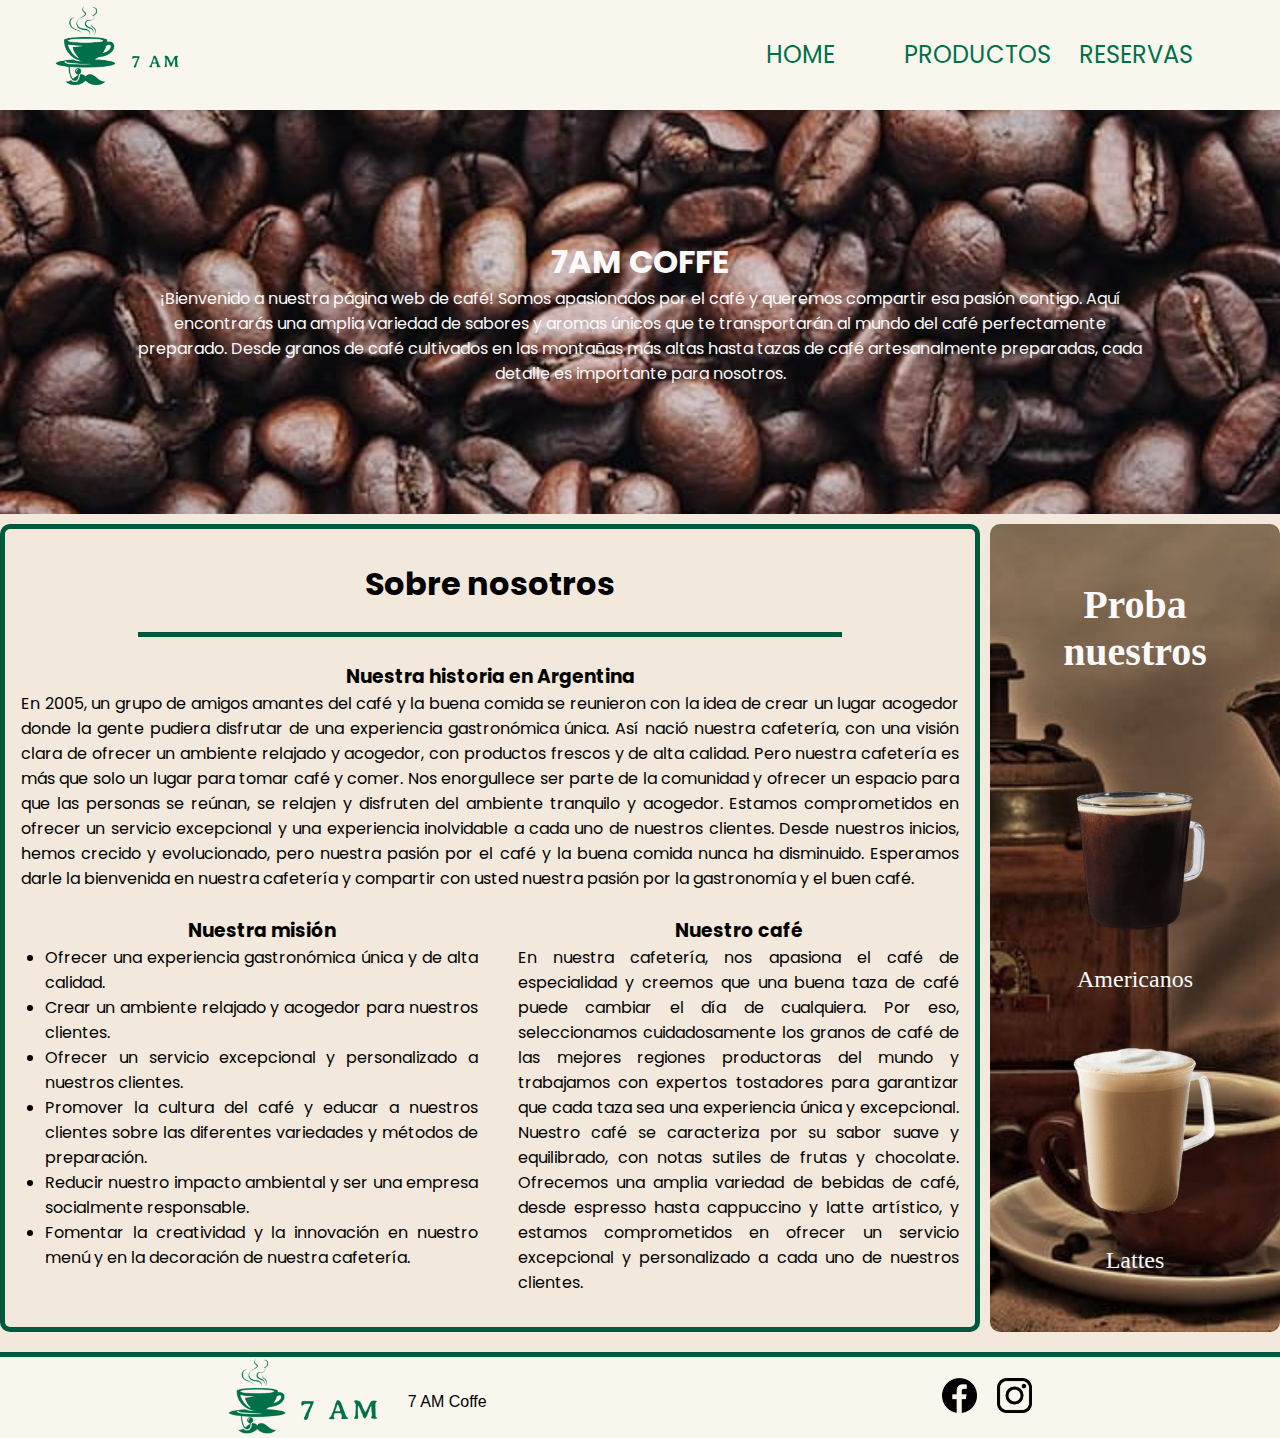
<file: index.html>
<!DOCTYPE html>
<html lang="en">

<head>
  <meta charset="UTF-8" />
  <meta http-equiv="X-UA-Compatible" content="IE=edge" />
  <meta name="viewport" content="width=device-width, initial-scale=1.0" />
  <title>7AM - Home</title>
  <link rel="stylesheet" href="./css/styles.css" />
  <link rel="stylesheet" href="https://cdnjs.cloudflare.com/ajax/libs/font-awesome/6.4.0/css/all.min.css"
    integrity="sha512-iecdLmaskl7CVkqkXNQ/ZH/XLlvWZOJyj7Yy7tcenmpD1ypASozpmT/E0iPtmFIB46ZmdtAc9eNBvH0H/ZpiBw=="
    crossorigin="anonymous" referrerpolicy="no-referrer" />
</head>

<body>
  <header>
    <div class="nav-header">
      <a href="index.html" class="logo-link"><img src="./img/logo3.png" alt="logo" /></a>
      <button class="btn-nav" id="btn-nav">
        <i class="fa-solid fa-bars fa-xl"></i>
      </button>
    </div>

    <nav class="nav-links" id="nav-links">
      <ul>
        <li class="nav-link"><a href="index.html">Home</a></li>
        <li class="nav-link"><a href="productos.html">Productos</a></li>
        <li class="nav-link"><a href="reservas.html">Reservas</a></li>
      </ul>
    </nav>
  </header>
  <main class="main-home">
    <section class="main-home__welcome">
      <h1>7AM COFFE</h1>
      <p>
        ¡Bienvenido a nuestra página web de café! Somos apasionados por el café
        y queremos compartir esa pasión contigo. Aquí encontrarás una amplia
        variedad de sabores y aromas únicos que te transportarán al mundo del
        café perfectamente preparado. Desde granos de café cultivados en las
        montañas más altas hasta tazas de café artesanalmente preparadas, cada
        detalle es importante para nosotros.
      </p>
    </section>
    <article class="article-inicio">
      <h2>Sobre nosotros</h2>
      <section class="article-inicio__info">
        <div class="article-inicio__info--historia">
          <h3>Nuestra historia en Argentina</h3>
          <p>
            En 2005, un grupo de amigos amantes del café y la buena comida se
            reunieron con la idea de crear un lugar acogedor donde la gente
            pudiera disfrutar de una experiencia gastronómica única. Así nació
            nuestra cafetería, con una visión clara de ofrecer un ambiente
            relajado y acogedor, con productos frescos y de alta calidad. Pero
            nuestra cafetería es más que solo un lugar para tomar café y comer.
            Nos enorgullece ser parte de la comunidad y ofrecer un espacio para
            que las personas se reúnan, se relajen y disfruten del ambiente
            tranquilo y acogedor. Estamos comprometidos en ofrecer un servicio
            excepcional y una experiencia inolvidable a cada uno de nuestros
            clientes. Desde nuestros inicios, hemos crecido y evolucionado, pero
            nuestra pasión por el café y la buena comida nunca ha disminuido.
            Esperamos darle la bienvenida en nuestra cafetería y compartir con
            usted nuestra pasión por la gastronomía y el buen café.
          </p>
        </div>
      </section>
      <section class="article-inicio__info">
        <div class="article-inicio__info--mision">
          <h3>Nuestra misión</h3>
          <ul>
            <li>
              Ofrecer una experiencia gastronómica única y de alta calidad.
            </li>
            <li>
              Crear un ambiente relajado y acogedor para nuestros clientes.
            </li>
            <li>
              Ofrecer un servicio excepcional y personalizado a nuestros
              clientes.
            </li>
            <li>
              Promover la cultura del café y educar a nuestros clientes sobre
              las diferentes variedades y métodos de preparación.
            </li>
            <li>
              Reducir nuestro impacto ambiental y ser una empresa socialmente
              responsable.
            </li>
            <li>
              Fomentar la creatividad y la innovación en nuestro menú y en la
              decoración de nuestra cafetería.
            </li>
          </ul>
        </div>
        <div class="article-inicio__info--cafe">
          <h3>Nuestro café</h3>
          <p>
            En nuestra cafetería, nos apasiona el café de especialidad y
            creemos que una buena taza de café puede cambiar el día de
            cualquiera. Por eso, seleccionamos cuidadosamente los granos de
            café de las mejores regiones productoras del mundo y trabajamos
            con expertos tostadores para garantizar que cada taza sea una
            experiencia única y excepcional. Nuestro café se caracteriza por
            su sabor suave y equilibrado, con notas sutiles de frutas y
            chocolate. Ofrecemos una amplia variedad de bebidas de café, desde
            espresso hasta cappuccino y latte artístico, y estamos
            comprometidos en ofrecer un servicio excepcional y personalizado a
            cada uno de nuestros clientes.
          </p>
        </div>
      </section>
    </article>

    <aside class="aside-ofertas">
      <h2>Proba nuestros</h2>
      <div class="aside-ofertas__contenerdor">
        <div class="aside-ofertas__contenedor--img">
          <a href="productos.html"><img src="./img/img productos/americano.png" alt="Americano"
              class="img-producto" /></a>
          <a href="productos.html">
            <p class="nombre-del__producto">Americanos</p>
          </a>
        </div>
        <div class="aside-ofertas__contenedor--img">
          <a href="productos.html"><img src="./img/img productos/latte.png" alt="Latte" class="img-producto" /></a>
          <a href="productos.html">
            <p class="nombre-del__producto">Lattes</p>
          </a>
        </div>
      </div>
    </aside>
  </main>
  <footer>
    <div class="footer-contenedor">
      <div class="footer-contenedor__logo">
        <img src="./img/logo3grande.png" alt="logo" />
      </div>
      <p>7 AM Coffe</p>
    </div>
    <ul>
      <li>
        <a href="#"><img src="./img/logo redes sociales/facebook.png" alt="logo facebook"
            class="logo-red__social" /></a>
      </li>
      <li>
        <a href="#"><img src="./img/logo redes sociales/instagram.png" alt="logo instagram"
            class="logo-red__social" /></a>
      </li>
    </ul>
  </footer>
  <script src="./js/menu-responsive.js"></script>
</body>

</html>
</file>
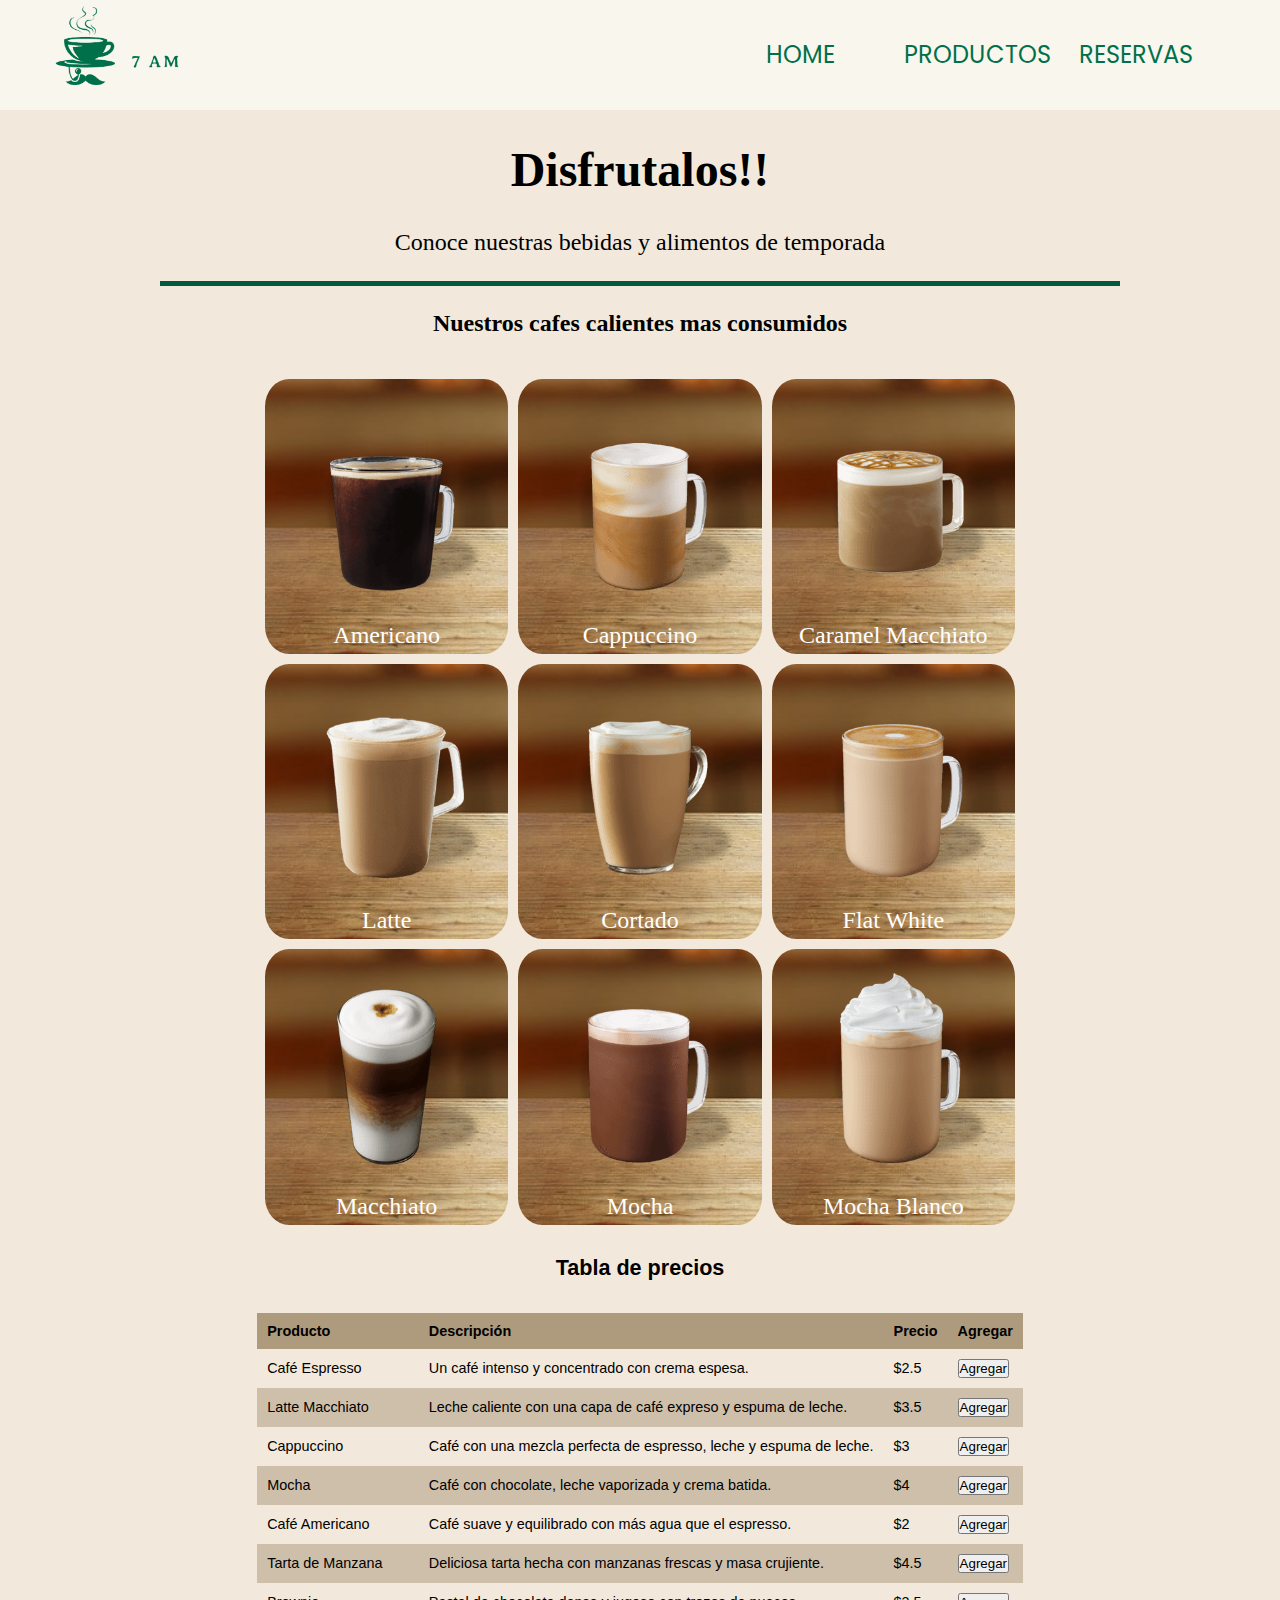
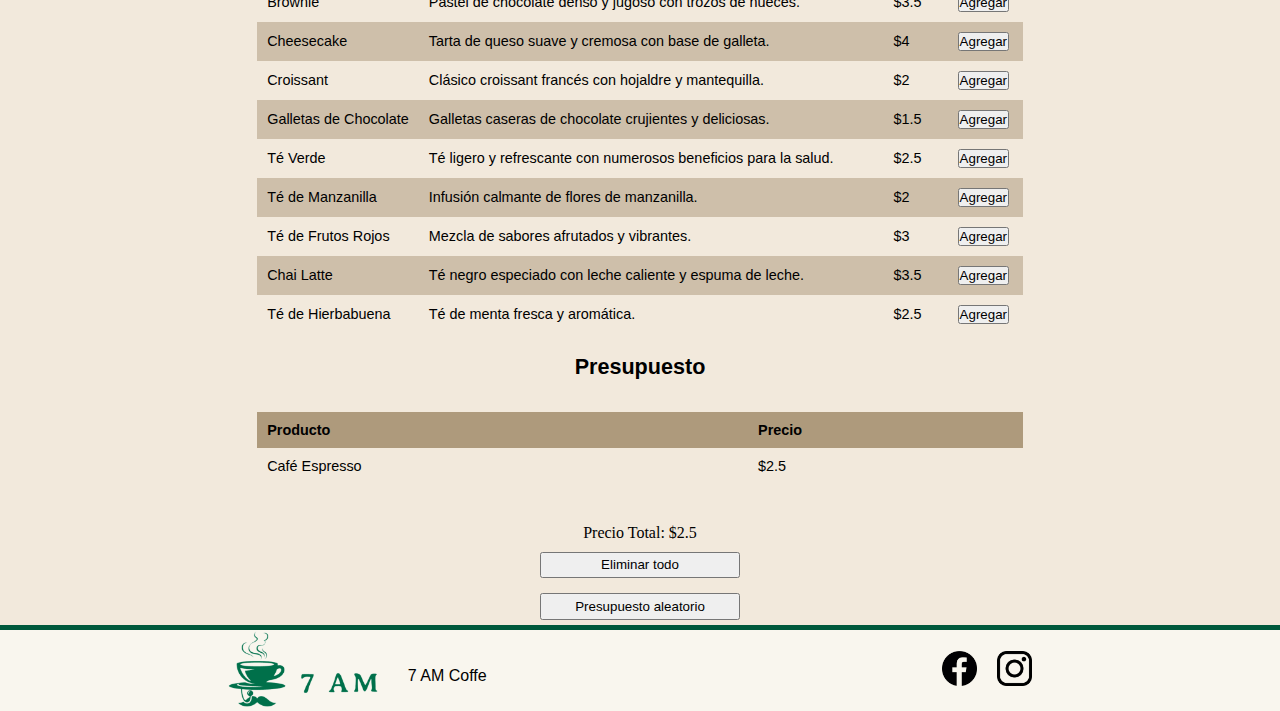
<file: productos.html>
<!DOCTYPE html>
<html lang="en">

<head>
  <meta charset="UTF-8" />
  <meta http-equiv="X-UA-Compatible" content="IE=edge" />
  <meta name="viewport" content="width=device-width, initial-scale=1.0" />
  <title>7 AM - Productos</title>
  <link rel="stylesheet" href="./css/styles.css" />
  <link rel="stylesheet" href="https://cdnjs.cloudflare.com/ajax/libs/font-awesome/6.4.0/css/all.min.css"
    integrity="sha512-iecdLmaskl7CVkqkXNQ/ZH/XLlvWZOJyj7Yy7tcenmpD1ypASozpmT/E0iPtmFIB46ZmdtAc9eNBvH0H/ZpiBw=="
    crossorigin="anonymous" referrerpolicy="no-referrer" />
</head>

<body>
  <header>
    <div class="nav-header">
      <a href="index.html" class="logo-link"><img src="./img/logo3.png" alt="logo" /></a>
      <button class="btn-nav" id="btn-nav">
        <i class="fa-solid fa-bars fa-xl"></i>
      </button>
    </div>

    <nav class="nav-links" id="nav-links">
      <ul>
        <li class="nav-link"><a href="index.html">Home</a></li>
        <li class="nav-link"><a href="productos.html">Productos</a></li>
        <li class="nav-link"><a href="reservas.html">Reservas</a></li>
      </ul>
    </nav>
  </header>

  <main class="main-productos">
    <section class="main-productos__welcome">
      <h1>Disfrutalos!!</h1>
      <p>Conoce nuestras bebidas y alimentos de temporada</p>
    </section>
    <h2>Nuestros cafes calientes mas consumidos</h2>
    <section class="main-productos__contenedor--cafes">
      <div class="main-productos__cafe">
        <img src="./img/img productos/americano.png" alt="americano">
        <p>Americano</p>
      </div>
      <div class="main-productos__cafe">
        <img src="./img/img productos/cappuccino.png" alt="Cappuccino">
        <p>Cappuccino</p>
      </div>
      <div class="main-productos__cafe">
        <img src="./img/img productos/caramel macchiato.png" alt="Caramel Macchiato">
        <p>Caramel Macchiato</p>
      </div>
      <div class="main-productos__cafe">
        <img src="./img/img productos/latte.png" alt="Latte">
        <p>Latte</p>
      </div>
      <div class="main-productos__cafe">
        <img src="./img/img productos/cortado.png" alt="Cortado">
        <p>Cortado</p>
      </div>
      <div class="main-productos__cafe">
        <img src="./img/img productos/flat white.png" alt="Flat White">
        <p>Flat White</p>
      </div>
      <div class="main-productos__cafe">
        <img src="./img/img productos/macchiato.png" alt="Macchiato">
        <p>Macchiato</p>
      </div>
      <div class="main-productos__cafe">
        <img src="./img/img productos/mocha.png" alt="Mocha">
        <p>Mocha</p>
      </div>
      <div class="main-productos__cafe">
        <img src="./img/img productos/mocha blanco.png" alt="Mocha Blanco">
        <p>Mocha Blanco</p>
      </div>
    </section>
    <section class="main-productos__contenedor--tablas">
      <h2>Tabla de precios</h2>
      <table>
        <thead>
          <tr>
            <th>Producto</th>
            <th>Descripción</th>
            <th>Precio</th>
            <th>Agregar</th>
          </tr>
        </thead>
        <tbody id="tablaProductos">
          <!-- Filas de productos se agregarán dinámicamente con JavaScript -->
        </tbody>
      </table>

      <h2>Presupuesto</h2>
      <table>
        <thead>
          <tr>
            <th>Producto</th>
            <th>Precio</th>
          </tr>
        </thead>
        <tbody id="tablaPresupuesto">
          <!-- Filas de productos seleccionados se agregarán dinámicamente con JavaScript -->
        </tbody>
      </table>
    </section>
    <p>Precio Total: $<span id="total-price"></span></p>
    <div class="tablas-botoneras">
      <button id="btn-eliminar-todo">Eliminar todo</button>
      <button id="btn-pres-alet">Presupuesto aleatorio</button>
    </div>
  </main>

  <footer>
    <div class="footer-contenedor">
      <div class="footer-contenedor__logo">
        <img src="./img/logo3grande.png" alt="logo" />
      </div>
      <p>7 AM Coffe</p>
    </div>
    <ul>
      <li>
        <a href="#"><img src="./img/logo redes sociales/facebook.png" alt="logo facebook"
            class="logo-red__social" /></a>
      </li>
      <li>
        <a href="#"><img src="./img/logo redes sociales/instagram.png" alt="logo instagram"
            class="logo-red__social" /></a>
      </li>
    </ul>
  </footer>
  <script src="./js/menu-responsive.js"></script>
  <script src="./js/calcular-presupuesto.js"></script>
</body>

</html>
</file>
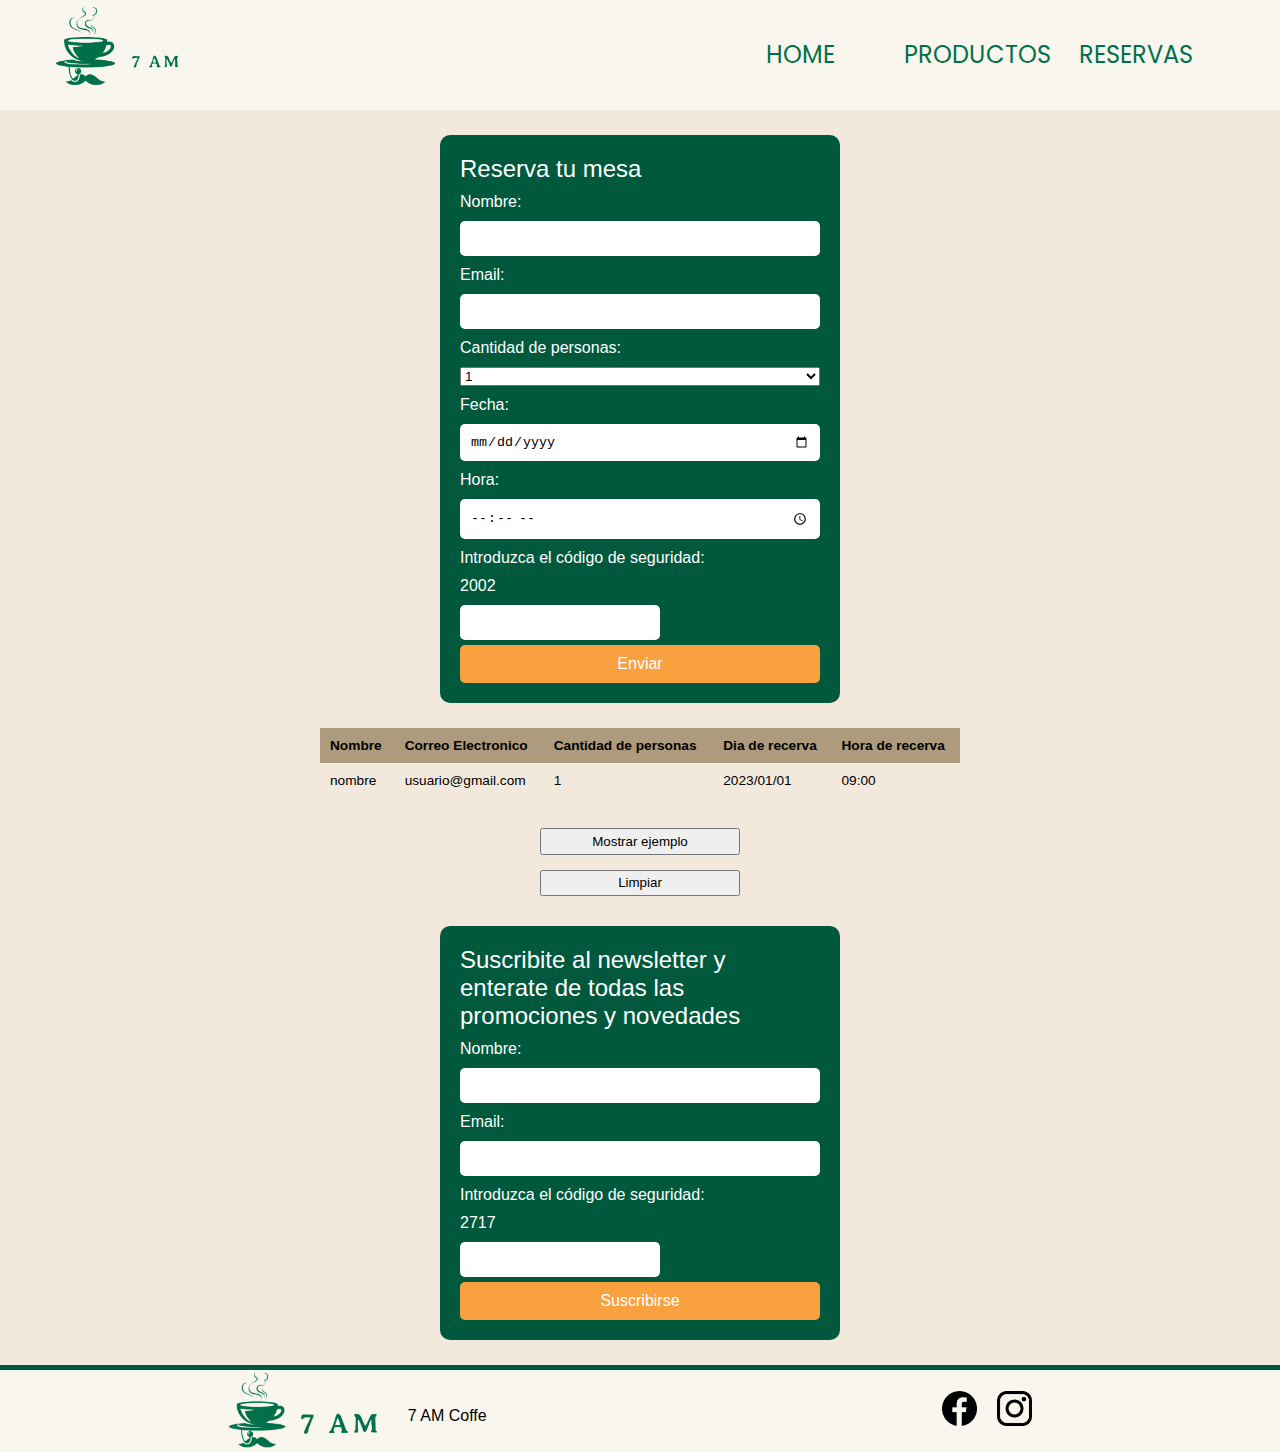
<file: reservas.html>
<!DOCTYPE html>
<html lang="en">

<head>
    <meta charset="UTF-8" />
    <meta http-equiv="X-UA-Compatible" content="IE=edge" />
    <meta name="viewport" content="width=device-width, initial-scale=1.0" />
    <title>7 AM - Reservas</title>
    <link rel="stylesheet" href="./css/styles.css" />
    <link rel="stylesheet" href="https://cdnjs.cloudflare.com/ajax/libs/font-awesome/6.4.0/css/all.min.css"
        integrity="sha512-iecdLmaskl7CVkqkXNQ/ZH/XLlvWZOJyj7Yy7tcenmpD1ypASozpmT/E0iPtmFIB46ZmdtAc9eNBvH0H/ZpiBw=="
        crossorigin="anonymous" referrerpolicy="no-referrer" />
</head>

<body>
    <header>
        <div class="nav-header">
            <a href="index.html" class="logo-link"><img src="./img/logo3.png" alt="logo" /></a>
            <button class="btn-nav" id="btn-nav">
                <i class="fa-solid fa-bars fa-xl"></i>
            </button>
        </div>
        <nav class="nav-links" id="nav-links">
            <ul>
                <li class="nav-link"><a href="index.html">Home</a></li>
                <li class="nav-link"><a href="productos.html">Productos</a></li>
                <li class="nav-link"><a href="reservas.html">Reservas</a></li>
            </ul>
        </nav>
    </header>

    <main class="main-reservas">
        <div class="form-contenedor">
            <span class="form-encabezado">Reserva tu mesa</span>
            <form action="" id="form-reserva">
                <div class="form-campo">
                    <label for="nombre">Nombre:</label>
                    <input type="text" name="nombre" id="nombre" required>
                </div>
                <div class="form-campo">
                    <label for="email">Email:</label>
                    <input type="email" name="email" id="email" required>
                </div>
                <div class="form-campo">
                    <label for="cantidad">Cantidad de personas:</label>
                    <select name="cantidad" id="list-cantidad">
                        <option value="1">1</option>
                        <option value="2">2</option>
                        <option value="3">3</option>
                        <option value="4">4</option>
                        <option value="5">+4</option>
                    </select>
                </div>
                <div class="form-campo">
                    <label for="fecha">Fecha:</label>
                    <input type="date" name="fecha" id="fecha" required>
                </div>
                <div class="form-campo">
                    <label for="hora">Hora:</label>
                    <input type="time" name="hora" id="hora" required>
                </div>
                <div class="form-campo">
                    <label for="validacion">Introduzca el código de seguridad:</label>
                    <p id="captcha-reserva" class="captcha"></p>
                    <input id="clave-reserva" type="text" name="validacion" class="clave" required></input>
                    <p id="mensajeDeSeguridad-reserva" class="mensajeDeSeguridad"></p>
                </div>
                <div class="form-campo">
                    <button type="submit">Enviar</button>
                </div>
            </form>
        </div>

        <div class="tabla-info__reserva--contenedor">
            <table class="tabla-info__reserva">
                <thead>
                    <tr>
                        <th>Nombre</th>
                        <th>Correo Electronico</th>
                        <th>Cantidad de personas</th>
                        <th>Dia de recerva</th>
                        <th>Hora de recerva</th>
                    </tr>
                </thead>
                <tbody id="tabla-reserva">

                </tbody>
            </table>
            <div class="tablas-botoneras">
                <button id="btn-ej">Mostrar ejemplo</button>
                <button id="btn-limpiar">Limpiar</button>
            </div>
        </div>

        <div class="form-contenedor">
            <span class="form-encabezado">Suscribite al newsletter y enterate de todas las promociones y
                novedades</span>
            <form action="" id="form-newsletter">
                <div class="form-campo">
                    <label for="nombre">Nombre:</label>
                    <input type="text" name="nombre" required>
                </div>
                <div class="form-campo">
                    <label for="email">Email:</label>
                    <input type="email" name="email" required>
                </div>
                <div class="form-campo">
                    <label for="validacion">Introduzca el código de seguridad:</label>
                    <p id="captcha-newsletter" class="captcha"></p>
                    <input id="clave-newsletter" type="text" name="validacion" class="clave" required></input>
                    <p id="mensajeDeSeguridad-newsletter" class="mensajeDeSeguridad"></p>
                </div>
                <div class="form-campo">
                    <button type="submit">Suscribirse</button>
                </div>
            </form>
        </div>
    </main>
    <footer>
        <div class="footer-contenedor">
            <div class="footer-contenedor__logo">
                <img src="./img/logo3grande.png" alt="logo" />
            </div>
            <p>7 AM Coffe</p>
        </div>
        <ul>
            <li>
                <a href="#"><img src="./img/logo redes sociales/facebook.png" alt="logo facebook"
                        class="logo-red__social" /></a>
            </li>
            <li>
                <a href="#"><img src="./img/logo redes sociales/instagram.png" alt="logo instagram"
                        class="logo-red__social" /></a>
            </li>
        </ul>
    </footer>
    <script src="./js/menu-responsive.js"></script>
    <script src="./js/forms-reserva.js"></script>
</body>

</html>
</file>
<file: css/styles.css>
@import url("https://fonts.googleapis.com/css2?family=Poppins&display=swap");

* {
  box-sizing: border-box;
  margin: 0;
  padding: 0;
}

body {
  background-color: #F2E9DC;
}

/*---------- HEADER ----------*/
header {
  background-color: #f9f6ee;
  display: flex;
  flex-direction: column;
  padding: 0px 40px;
}
.nav-header {
  display: flex;
  justify-content: space-between;
  align-items: center;
}
.logo-link img {
  height: 6.6em;
}
.btn-nav {
  border: transparent;
  background: transparent;
  color: #007a4b;
  font-size: 1.5rem;
}
.btn-rotation {
  transform: rotate(90deg);
}
.nav-links {
  display: none;
}
.nav-open {
  display: flex;
  flex-direction: column;
}
.nav-link {
  font-family: "Poppins", serif;
  list-style: none;
  margin: 20px 0;
  border-bottom: 2px solid #00704a;
  width: 8rem;
}
.nav-link a {
  color: #00704a;
  text-transform: capitalize;
  text-decoration: none;
  font-size: 150%;
}

/*----------- FOOTER ----------*/
footer {
  background-color: #f9f6ee;
  border-top: #00593c 5px solid;
  display: flex;
  justify-content: space-around;
  align-items: center;
}
.footer-contenedor {
  display: flex;
  align-items: center;
}
.footer-contenedor__logo img {
  object-fit: contain;
  width: 150px;
  height: auto;
}
.footer-contenedor p {
  margin: 10px 0px 0px 30px;
  font-family: sans-serif;
}
footer ul {
  display: flex;
  justify-content: center;
  list-style: none;
}
.logo-red__social {
  object-fit: contain;
  width: 35px;
  height: auto;
  margin-right: 20px;
}

/*--------- HTML HOME ---------*/
.main-home__welcome {
  background-image: url(../img/granos-cafe.jpg);
  background-repeat: no-repeat;
  background-position: center;
  background-size: cover;
  font-family: "Poppins", serif;
  color: #fafafa;
  display: flex;
  flex-direction: column;
  align-items: center;
  padding: 10%;
}

.main-home__welcome h1 {
  font-size: 200%;
}

.main-home__welcome p {
  font-size: 100%;
  text-align: center;
}

.article-inicio {
  display: flex;
  flex-direction: column;
  align-items: center;
  justify-content: space-evenly;
  text-align: justify;
  padding: 1em;
  font-family: "Poppins", serif;
  border: 5px solid #00593c;
  border-radius: 10px;
}

.article-inicio h2 {
  text-align: center;
  font-size: 200%;
  border-bottom: #00593C 5px solid;
  width: 75%;
  padding-bottom: 0.75em;
}

.article-inicio__info h2,
.article-inicio__info h3 {
  text-align: center;
  margin-top: 10px;
}

.article-inicio__info--mision {
  margin-left: 1.5em;
}

.aside-ofertas {
  background: url(../img/pexels-pixabay-531754.jpg);
  background-repeat: no-repeat;
  background-position: center;
  background-size: cover;
  border-radius: 10px;
  padding: 20px;
  display: flex;
  flex-direction: column;
  justify-content: space-evenly;
  align-items: center;
  font-family: serif;
}

.aside-ofertas h2 {
  margin: 0px;
  color: #fafafa;
  font-size: 2.5em;
  text-align: center;
}

.aside-ofertas__contenerdor {
  width: 100%;
  display: flex;
  flex-direction: row;
  justify-content: space-evenly;
}

.aside-ofertas__contenedor--img {
  display: flex;
  flex-direction: column;
  align-items: center;
}

.aside-ofertas__contenedor--img a {
  text-decoration: none;
}

.img-producto {
  width: 100%;
}

.nombre-del__producto {
  color: #fafafa;
  font-size: 1.5em;
}

/*---------- HTML PRODUCTOS ----------*/
.main-productos {
  display: flex;
  flex-direction: column;
  align-items: center;
}

.main-productos__welcome {
  border-bottom: #00593C 5px solid;
  max-width: none;
  width: 75%;
  margin: 0px 0px 1.5em 0px;
  display: flex;
  flex-direction: column;
  align-items: center;
  justify-content: center;
  text-align: center;
}

.main-productos__welcome h1 {
  font-size: 300%;
  margin: 32px 0px;
}

.main-productos__welcome p {
  font-size: 150%;
  margin: 0px 0px 25px 0px;
}

.main-productos h2 {
  text-align: center;
  margin-bottom: 32px;
}

.main-productos__contenedor--cafes {
  margin: 10px;
  display: grid;
  grid-template-columns: 1fr 1fr 1fr;
  grid-template-rows: 1fr 1fr 1fr;
  grid-gap: 10px;
}

.main-productos__cafe {
  background: url(../img/fondo-de-cafeteria.jpg);
  background-repeat: no-repeat;
  background-size: cover;
  border-radius: 10%;
  display: flex;
  flex-direction: column;
  align-items: center;
}

.main-productos__cafe p {
  text-align: center;
  color: #fff;
  text-transform: capitalize;
  font-family: serif;
  font-size: 100%;
}

.main-productos__cafe img {
  width: 100%;
  height: auto;
}

.main-productos__contenedor--tablas {
  margin: 20px 40px 20px 40px;
  display: flex;
  flex-direction: column;
  justify-content: center;
  font-family: sans-serif;
  font-size: 0.9em;
}

table {
  border-collapse: collapse;
  margin-bottom: 20px;
}

thead {
  background-color: #AE9A7C;
}

th {
  text-align: left;
  padding: 10px;
}

tbody tr:nth-child(even) {
  background-color: #CEBFAA;
}

td {
  padding: 10px;
}

.tablas-botoneras {
  display: flex;
  flex-direction: column;
  align-items: center;
}

.tablas-botoneras button {
  width: 200px;
  height: 2em;
  margin: 10px 0px 5px 0px;
}

/*---------- HTML RECERVAS ----------*/
.tachado {
  text-decoration: line-through;
}

.form-contenedor {
  background-color: #00593C;
  font-family: sans-serif;

  font-size: 1em;
  padding: 20px;
  border-radius: 10px;
  width: 90%;
  margin: 25px auto;
  display: block;
  color: #fff;
}

.form-encabezado {
  font-size: 1em;
  text-decoration: none;
  text-align: justify;
}

.form-campo {
  display: flex;
  flex-direction: column;
}

.form-campo label {
  margin: 10px 0;
}

.form-campo input,
.clave {
  padding: 10px;
  border: none;
  border-radius: 5px;
  margin-bottom: 5pxpx;
}

.captcha {
  color: white;
  margin: 0px 0px 10px 0px;
}

.clave {
  width: 200px;
  margin-bottom: 5px;
}

.mensajeDeSeguridad {
  text-transform: none;
  margin: 0;
}

.colorRED {
  color: #FF1818;
}

.form-campo button {
  background-color: #F9A03F;
  color: #fff;
  border: none;
  border-radius: 5px;
  padding: 10px 20px;
  font-size: 16px;
  cursor: pointer;
}

.tabla-info__reserva {
  font-family: sans-serif;
  font-size: 57%;
  text-align: left;
}

.fila-ejemplo{
  border: 5px solid #FFF65D;
}
.form-newsletter {
  background-color: #00593C;
  font-family: sans-serif;
  text-transform: capitalize;
  font-size: 1em;
  color: #fff;
}


@media only screen and (min-width: 768px) {
  /*---------- HEADER ----------*/
  header {
    display: flex;
    flex-direction: row;
    justify-content: space-between;
    align-items: center;
  }
  .btn-nav {
    display: none;
  }
  .nav-links {
    display: inline;
  }
  .nav-links ul {
    display: flex;
    flex-direction: row;
    margin-right: 20px;
  }
  .nav-link {
    border-bottom: 0;
    text-align: center;
    margin: 0px 20px;
  }
  .nav-link a {
    text-transform: uppercase;
    padding-bottom: 26%;
  }
  .nav-link a:hover {
    font-weight: bolder;
    color: #00593c;
    border-bottom: 4px solid #00593c;
  }

  /*---------- HTML HOME -----------*/
  .aside-ofertas__contenedor--img {
    width: 250px;
  }

  /*---------- HTML PRODUCTOS -----------*/
  .main-productos__contenedor--cafes {
    width: 750px;
    height: auto;
  }

  .main-productos__cafe p {
    font-size: 150%;
    margin-bottom: 5px;
  }

  /*---------- HTML RESERVAS -----------*/
  .main-reservas {
    display: flex;
    flex-direction: column;
    align-items: center;
  }

  .form-contenedor {
    width: 400px;
  }

  .form-encabezado {
    font-size: 1.5em;
  }

  .tabla-info__reserva--contenedor {
    width: 75%;
    display: flex;
    flex-direction: column;
    font-size: 1.5em;
  }
}

@media only screen and (min-width: 1024px) {

  /*---------- HTML HOME -----------*/
  .main-home {
    margin-bottom: 20px;
    display: grid;
    grid-gap: 10px;
    grid-template-columns: 4fr 1fr;
    grid-template-rows: 1fr 2fr;
    grid-template-areas:
      "welcome welcome"
      "article aside";
  }

  .main-home__welcome {
    grid-area: welcome;
  }

  .article-inicio {
    grid-area: article;
  }

  .aside-ofertas {
    grid-area: aside;
  }

  .aside-ofertas__contenerdor {
    flex-direction: column;
    align-items: center;
  }

  .img-producto:hover {
    border-radius: 50%;
    opacity: 1;
    background-color: rgba(255, 255, 255, 0.5);
    transition: opacity 0.3s ease;
  }

  /*---------- HTML RESERVAS -----------*/
  .tabla-info__reserva--contenedor {
    width: 50%;
  }
}

@media only screen and (min-width: 1200px) {
  .article-inicio__info {
    display: flex;
    flex-direction: row;
    width: 100%;
  }

  .article-inicio__info--mision {
    margin-right: 20px;
  }

  .article-inicio__info--cafe {
    margin-left: 20px;
    width: 100%;
  }
}
</file>
